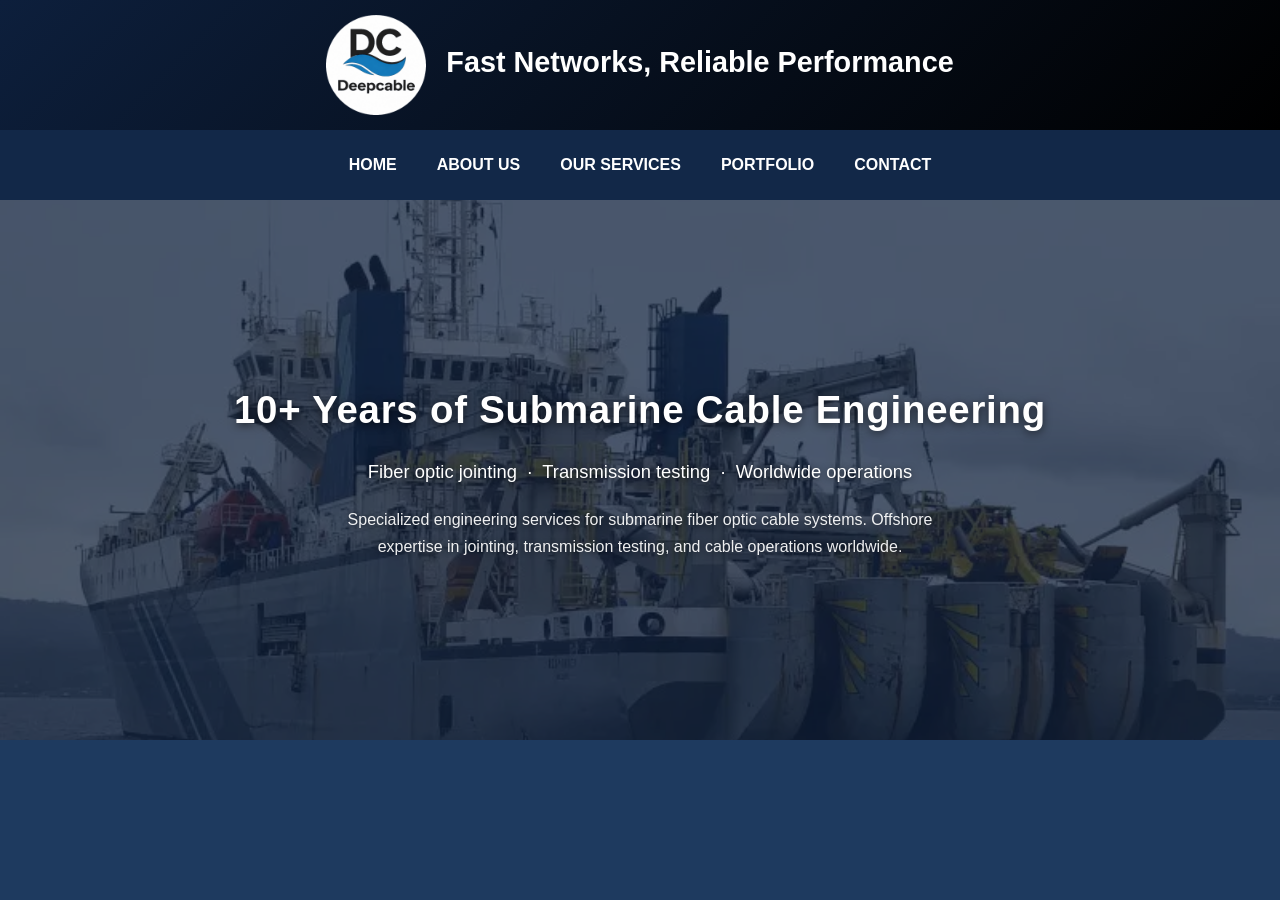
<file: index.html>
<!DOCTYPE html>
<html lang="en">
<head>
  <meta charset="UTF-8">
  <meta name="viewport" content="width=device-width, initial-scale=1.0">
  <title>Deepcable | Submarine Fiber Optic Engineering</title>
  <meta name="description" content="Deepcable provides specialized submarine fiber optic engineering services worldwide — cable jointing, transmission testing, and offshore cable operations with 10+ years of experience.">
  <meta property="og:title" content="Deepcable | Submarine Fiber Optic Engineering">
  <meta property="og:description" content="Specialized engineering services for submarine fiber optic cable systems. Worldwide operations, 10+ years of offshore expertise.">
  <meta property="og:type" content="website">
  <link rel="stylesheet" href="style.css">
  <script src="main.js" defer></script>
</head>
<body>

  <header>
    <a href="index.html" class="logo-container">
      <img src="images/logobianco.png" alt="Deepcable Logo" class="logo">
      <h1>Fast Networks, Reliable Performance</h1>
    </a>
  </header>

  <nav>
    <button class="hamburger" aria-label="Menu">&#9776;</button>
    <div class="nav-links">
      <a href="index.html">Home</a>
      <a href="about.html">About Us</a>
      <a href="services.html">Our Services</a>
      <a href="portfolio.html">Portfolio</a>
      <a href="contact.html">Contact</a>
    </div>
  </nav>

  <div class="hero-carousel">
    <div class="hero-slide active" style="background-image: url('images/home1.webp')"></div>
    <div class="hero-slide" style="background-image: url('images/home2.webp')"></div>
    <div class="hero-slide" style="background-image: url('images/home3.webp')"></div>
    <div class="hero-slide" style="background-image: url('images/home4.webp')"></div>
    <div class="hero-slide" style="background-image: url('images/home5.webp')"></div>
    <div class="hero-slide" style="background-image: url('images/home6.webp')"></div>
    <div class="hero-overlay">
      <h2>10+ Years of Submarine Cable Engineering</h2>
      <p class="hero-tagline">Fiber optic jointing &nbsp;·&nbsp; Transmission testing &nbsp;·&nbsp; Worldwide operations</p>
      <p class="hero-desc">Specialized engineering services for submarine fiber optic cable systems. Offshore expertise in jointing, transmission testing, and cable operations worldwide.</p>
    </div>
  </div>

</body>
</html>
</file>
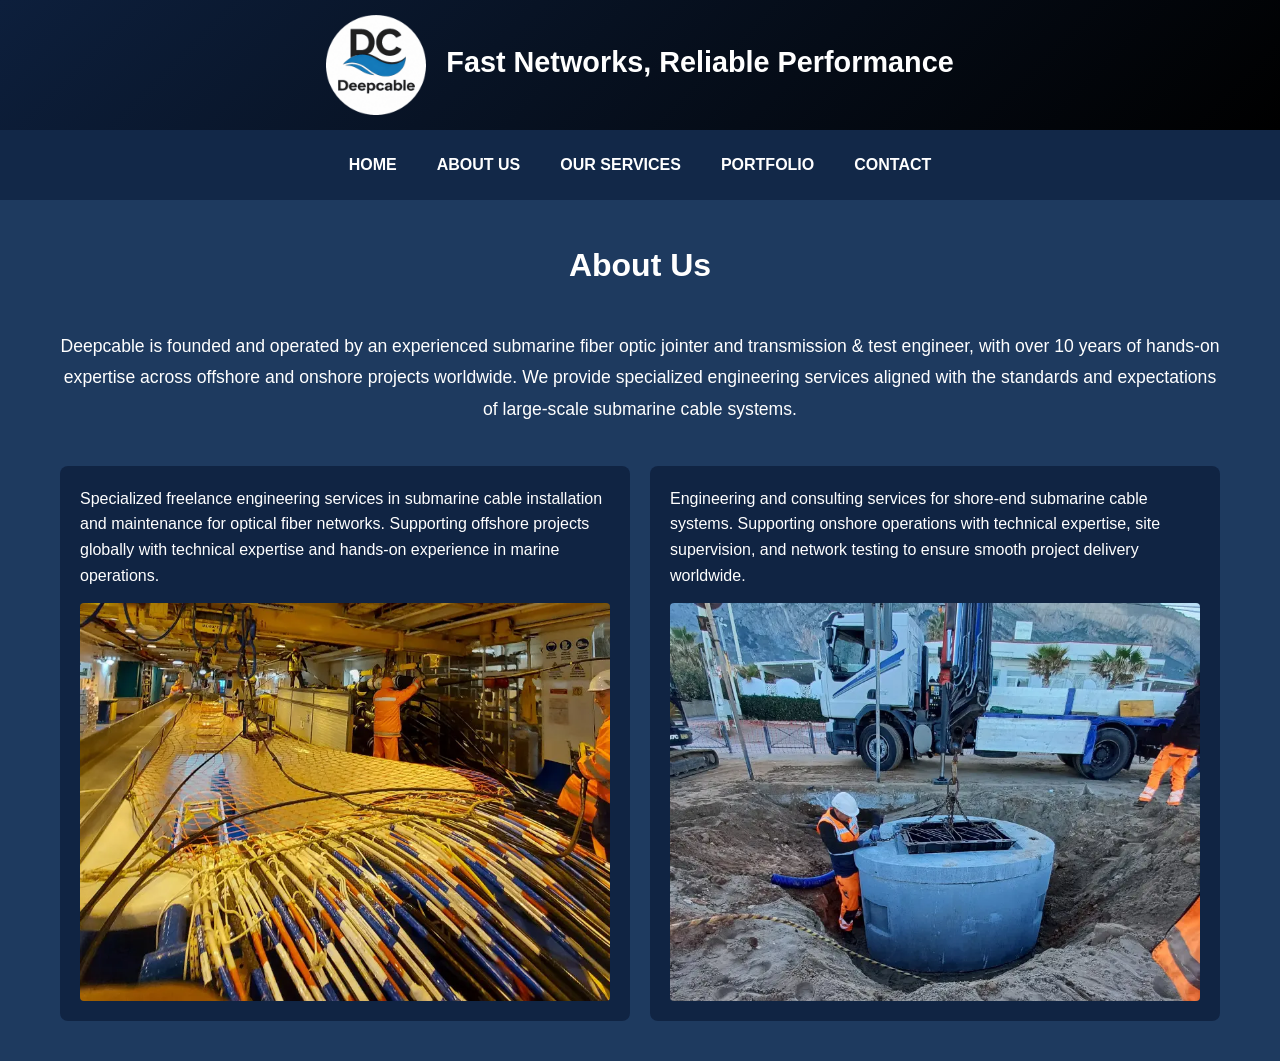
<file: about.html>
<!DOCTYPE html>
<html lang="en">
<head>
  <meta charset="UTF-8">
  <meta name="viewport" content="width=device-width, initial-scale=1.0">
  <title>About Us | Deepcable</title>
  <meta name="description" content="Deepcable is founded and operated by an experienced submarine fiber optic engineer with 10+ years of hands-on offshore and onshore expertise worldwide.">
  <meta property="og:title" content="About Us | Deepcable">
  <meta property="og:description" content="10+ years of submarine cable engineering experience. Offshore and onshore projects worldwide.">
  <meta property="og:type" content="website">
  <link rel="stylesheet" href="style.css">
  <script src="main.js" defer></script>
</head>
<body>

  <header>
    <a href="index.html" class="logo-container">
      <img src="images/logobianco.png" alt="Deepcable Logo" class="logo">
      <h1>Fast Networks, Reliable Performance</h1>
    </a>
  </header>

  <nav>
    <button class="hamburger" aria-label="Menu">&#9776;</button>
    <div class="nav-links">
      <a href="index.html">Home</a>
      <a href="about.html">About Us</a>
      <a href="services.html">Our Services</a>
      <a href="portfolio.html">Portfolio</a>
      <a href="contact.html">Contact</a>
    </div>
  </nav>

  <section id="about">
    <h2>About Us</h2>
    <p style="text-align: center; margin-bottom: 40px; font-size: 1.1rem; line-height: 1.8;">Deepcable is founded and operated by an experienced submarine fiber optic jointer and transmission &amp; test engineer, with over 10 years of hands-on expertise across offshore and onshore projects worldwide. We provide specialized engineering services aligned with the standards and expectations of large-scale submarine cable systems.</p>
    <div class="cards">
      <div class="card">
        <p>Specialized freelance engineering services in submarine cable installation and maintenance for optical fiber networks. Supporting offshore projects globally with technical expertise and hands-on experience in marine operations.</p>
        <img src="images/about1.webp" alt="Offshore submarine cable operations">
      </div>
      <div class="card">
        <p>Engineering and consulting services for shore-end submarine cable systems. Supporting onshore operations with technical expertise, site supervision, and network testing to ensure smooth project delivery worldwide.</p>
        <img src="images/about2.webp" alt="Shore-end cable engineering">
      </div>
    </div>
  </section>

</body>
</html>
</file>
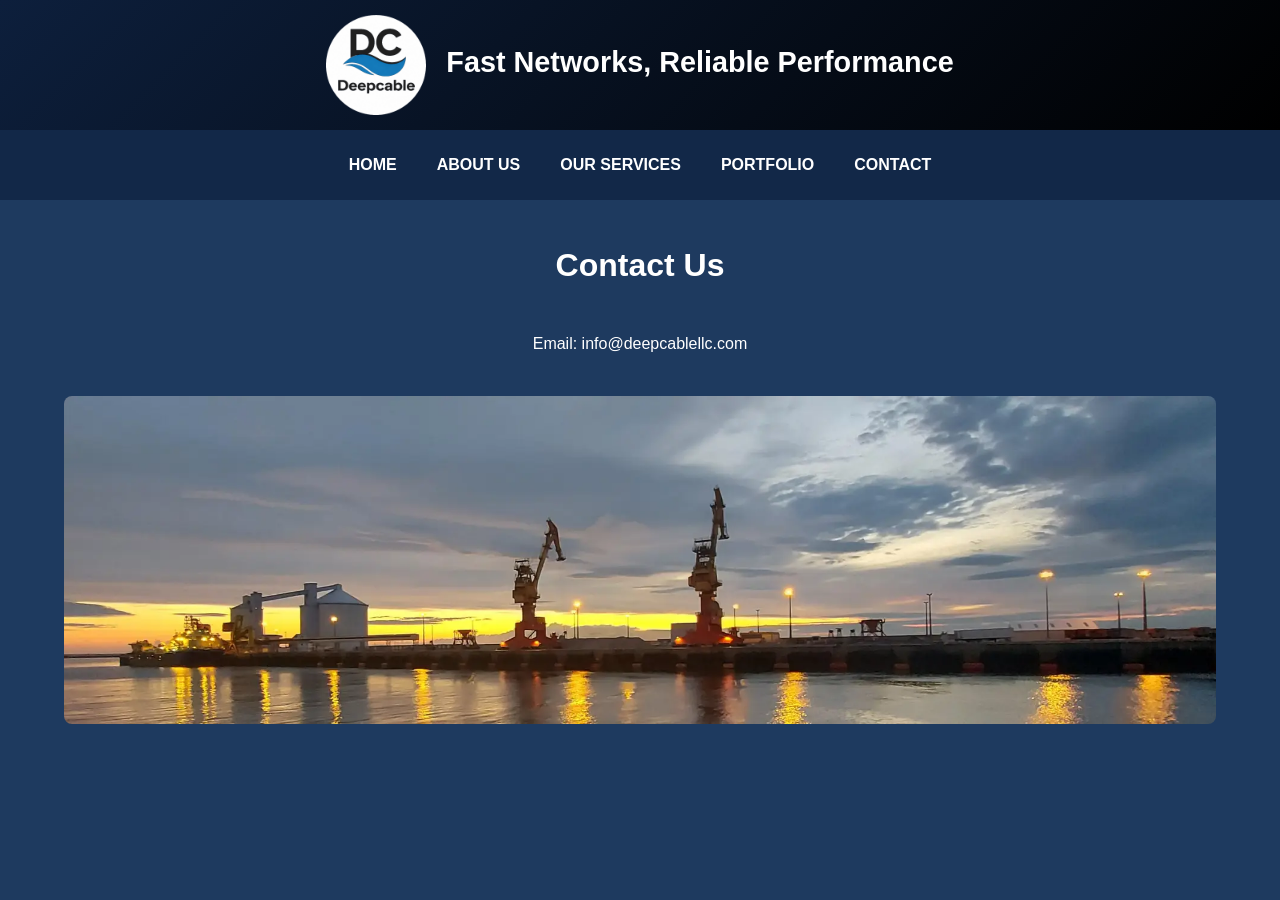
<file: contact.html>
<!DOCTYPE html>
<html lang="en">
<head>
  <meta charset="UTF-8">
  <meta name="viewport" content="width=device-width, initial-scale=1.0">
  <title>Contact | Deepcable</title>
  <meta name="description" content="Get in touch with Deepcable for submarine fiber optic engineering services. Available worldwide via WhatsApp, email, or phone.">
  <meta property="og:title" content="Contact | Deepcable">
  <meta property="og:description" content="Contact Deepcable for worldwide submarine cable engineering services.">
  <meta property="og:type" content="website">
  <link rel="stylesheet" href="style.css">
  <script src="main.js" defer></script>
</head>
<body>

  <header>
    <a href="index.html" class="logo-container">
      <img src="images/logobianco.png" alt="Deepcable Logo" class="logo">
      <h1>Fast Networks, Reliable Performance</h1>
    </a>
  </header>

  <nav>
    <button class="hamburger" aria-label="Menu">&#9776;</button>
    <div class="nav-links">
      <a href="index.html">Home</a>
      <a href="about.html">About Us</a>
      <a href="services.html">Our Services</a>
      <a href="portfolio.html">Portfolio</a>
      <a href="contact.html">Contact</a>
    </div>
  </nav>

  <section id="contact">
    <h2>Contact Us</h2>

    <div class="contact-info">
      <a href="mailto:info@deepcablellc.com">Email: info@deepcablellc.com</a>
    </div>
  </section>

  <div class="contact-hero">
    <img src="images/contact1.webp" alt="Submarine cable operations worldwide">
  </div>

</body>
</html>
</file>
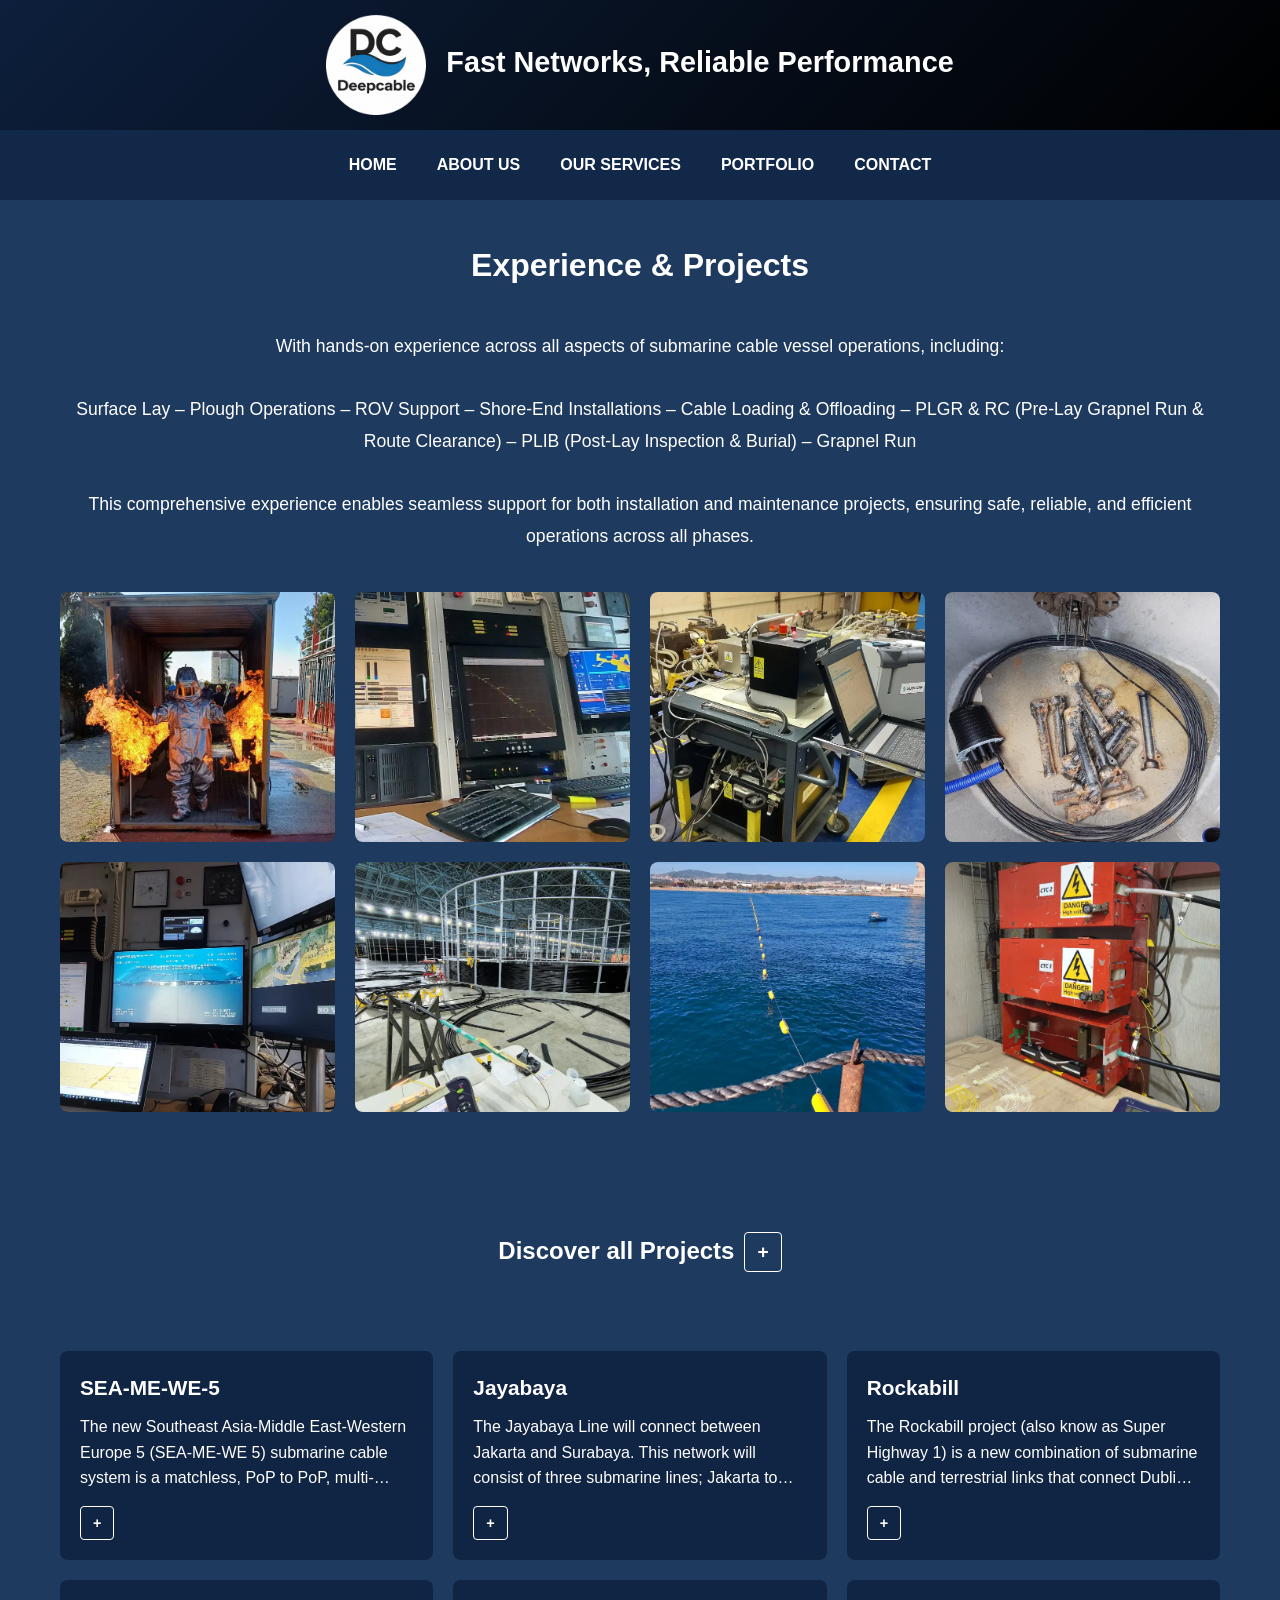
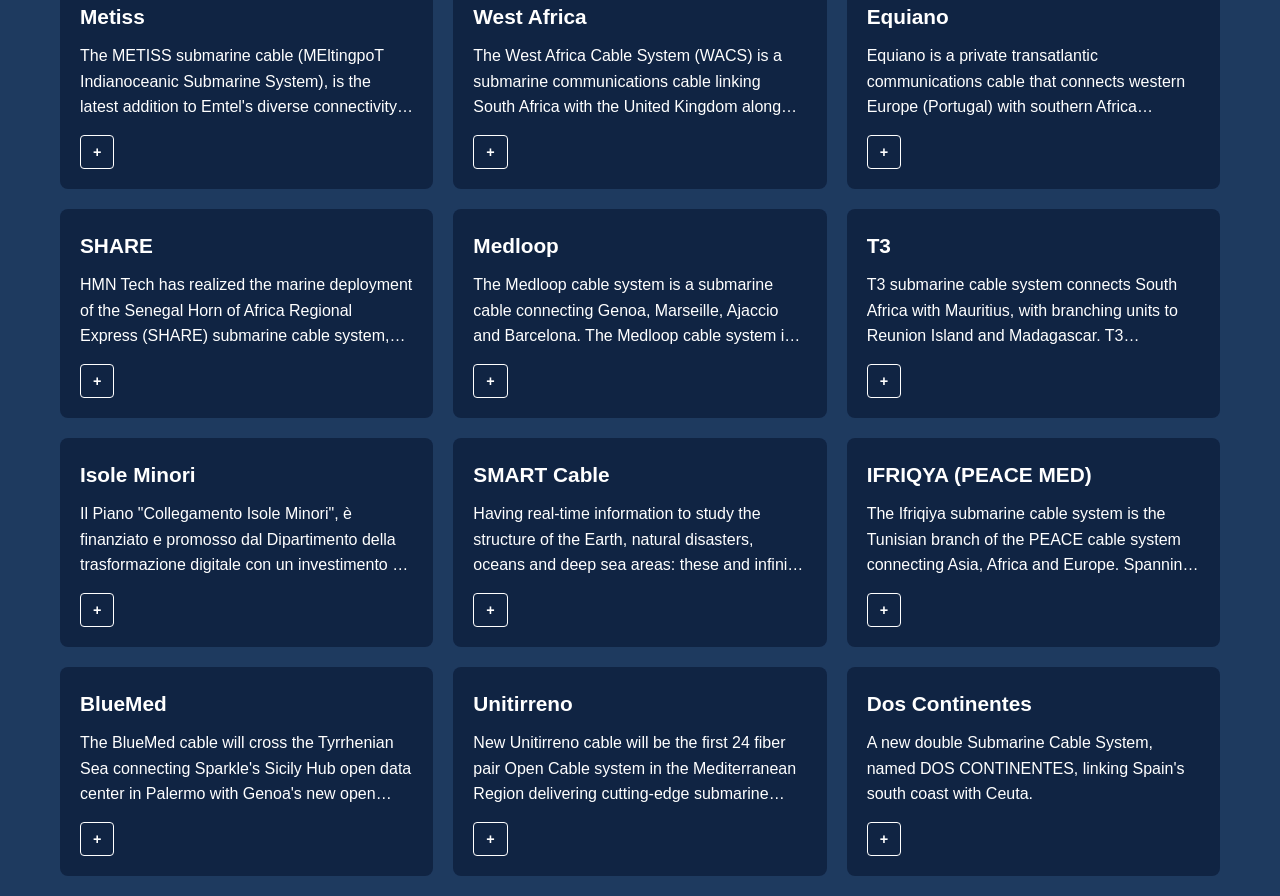
<file: portfolio.html>
<!DOCTYPE html>
<html lang="en">
<head>
  <meta charset="UTF-8">
  <meta name="viewport" content="width=device-width, initial-scale=1.0">
  <title>Portfolio | Deepcable</title>
  <meta name="description" content="Deepcable's project portfolio — 10+ years of submarine cable operations worldwide including SEA-ME-WE, Equiano, Metiss, SHARE, and many more major cable systems.">
  <meta property="og:title" content="Portfolio | Deepcable">
  <meta property="og:description" content="Major submarine cable projects worldwide — from the Mediterranean to the Indian Ocean and beyond.">
  <meta property="og:type" content="website">
  <link rel="stylesheet" href="style.css">
  <script src="main.js" defer></script>
  <style>
    .portfolio-gallery .gallery-grid {
      grid-template-columns: repeat(4, 1fr);
    }
    @media (max-width: 900px) {
      .portfolio-gallery .gallery-grid {
        grid-template-columns: repeat(2, 1fr);
      }
    }
    @media (max-width: 600px) {
      .portfolio-gallery .gallery-grid {
        grid-template-columns: repeat(2, 1fr);
      }
    }
  </style>
</head>
<body>

  <header>
    <a href="index.html" class="logo-container">
      <img src="images/logobianco.png" alt="Deepcable Logo" class="logo">
      <h1>Fast Networks, Reliable Performance</h1>
    </a>
  </header>

  <nav>
    <button class="hamburger" aria-label="Menu">&#9776;</button>
    <div class="nav-links">
      <a href="index.html">Home</a>
      <a href="about.html">About Us</a>
      <a href="services.html">Our Services</a>
      <a href="portfolio.html">Portfolio</a>
      <a href="contact.html">Contact</a>
    </div>
  </nav>

  <section id="portfolio">
    <h2>Experience &amp; Projects</h2>
    <p style="text-align: center; margin-bottom: 40px; font-size: 1.1rem; line-height: 1.8;">With hands-on experience across all aspects of submarine cable vessel operations, including:<br><br>Surface Lay &ndash; Plough Operations &ndash; ROV Support &ndash; Shore-End Installations &ndash; Cable Loading &amp; Offloading &ndash; PLGR &amp; RC (Pre-Lay Grapnel Run &amp; Route Clearance) &ndash; PLIB (Post-Lay Inspection &amp; Burial) &ndash; Grapnel Run<br><br>This comprehensive experience enables seamless support for both installation and maintenance projects, ensuring safe, reliable, and efficient operations across all phases.</p>

    <div class="portfolio-gallery">
      <div class="gallery-grid">
        <div class="gallery-item"><img src="images/portfolio1.webp" alt="Portfolio image 1"></div>
        <div class="gallery-item"><img src="images/portfolio2.webp" alt="Portfolio image 2"></div>
        <div class="gallery-item"><img src="images/portfolio3.webp" alt="Portfolio image 3"></div>
        <div class="gallery-item"><img src="images/portfolio4.webp" alt="Portfolio image 4"></div>
        <div class="gallery-item"><img src="images/portfolio5.webp" alt="Portfolio image 5"></div>
        <div class="gallery-item"><img src="images/portfolio6.webp" alt="Portfolio image 6"></div>
        <div class="gallery-item"><img src="images/portfolio7.webp" alt="Portfolio image 7"></div>
        <div class="gallery-item"><img src="images/portfolio8.webp" alt="Portfolio image 8"></div>
      </div>
    </div>
  </section>

  <div style="max-width: 1200px; margin: 0 auto; padding: 0 20px 20px;">
    <div class="table-header">
      <h3 style="margin-top: 40px; margin-bottom: 40px; font-size: 1.5rem;">Discover all Projects</h3>
      <button class="table-toggle-btn" onclick="toggleTable()">+</button>
    </div>

    <div id="tableSection" class="table-hidden">
      <div id="yearFilter" class="year-filter"></div>
      <table class="projects-table" id="projectsTable">
      <thead>
        <tr>
          <th>Project Name</th>
          <th>Cable Type</th>
          <th>Date</th>
        </tr>
      </thead>
      <tbody>
        <tr><td>SMW5 seg. 4.3</td><td>OAL-C4 LOADING</td><td>Jul–Sep 2015</td></tr>
        <tr><td>Bolano-Paradiso</td><td>URC1- Pirelli MF</td><td>Dec 2015</td></tr>
        <tr><td>EIG</td><td>OAL-C4</td><td>Feb 2016</td></tr>
        <tr><td>LEV</td><td>Tyco Millennia</td><td>Feb 2016</td></tr>
        <tr><td>IMEWE</td><td>OAL-C4</td><td>Mar 2016</td></tr>
        <tr><td>Italia-Libia</td><td>Pirelli 18.5</td><td>Mar 2016</td></tr>
        <tr><td>SMW5</td><td>OAL-C4 OAL-C7 LAY</td><td>Apr–May 2016</td></tr>
        <tr><td>Licata Linosa</td><td>Pirelli M.F./URC1</td><td>Aug 2016</td></tr>
        <tr><td>Bari Durazzo</td><td>Pirelli MF</td><td>Aug 2016</td></tr>
        <tr><td>Vulcano Milazzo</td><td>Pirelli MF</td><td>Dec 2016–Jan 2017</td></tr>
        <tr><td>SMW4</td><td>OAL-C5</td><td>Apr 2017</td></tr>
        <tr><td>Bari Durazzo</td><td>Pirelli MF</td><td>May 2017</td></tr>
        <tr><td>Bios</td><td>OAL-C5</td><td>May 2017</td></tr>
        <tr><td>Janna Link 1</td><td>NSW Minisub</td><td>Aug 2017</td></tr>
        <tr><td>SMW4</td><td>OAL-C4</td><td>Sep 2017</td></tr>
        <tr><td>SMW4</td><td>OAL-C4</td><td>Nov 2017</td></tr>
        <tr><td>Lamezia-Messina</td><td>Pirelli 25mm</td><td>Feb 2018</td></tr>
        <tr><td>Silphium</td><td>URC-1</td><td>Mar 2018</td></tr>
        <tr><td>HCMR</td><td>ROC-2</td><td>May 2018</td></tr>
        <tr><td>Janna Link 1</td><td>NSW Minusub</td><td>Aug 2018</td></tr>
        <tr><td>SMW4</td><td>OAL-C4</td><td>Sep–Oct 2018</td></tr>
        <tr><td>Janna Link 1</td><td>NSW Minisub</td><td>Jun 2019</td></tr>
        <tr><td>Columbus III</td><td>Pirelli 18.5</td><td>Jul 2019</td></tr>
        <tr><td>ROCKABILL</td><td>Nexans URC-1 5.6</td><td>Jul 2019</td></tr>
        <tr><td>Ischia Capri</td><td>Pirelli MF</td><td>Sep 2019</td></tr>
        <tr><td>Capri Massalubrense</td><td>Pirelli S280</td><td>Sep 2019</td></tr>
        <tr><td>Smw 3 Seg9</td><td>OALC4</td><td>Oct 2019</td></tr>
        <tr><td>Smw 3 Seg9</td><td>OALC2</td><td>Oct 2019</td></tr>
        <tr><td>Azores Pico S. Maria</td><td>NSW MinisubCT</td><td>Oct 2019</td></tr>
        <tr><td>Licata-Linosa-Lampedusa</td><td>Pirelli 18.5</td><td>Nov–Dec 2019</td></tr>
        <tr><td>Licata-Linosa-Lampedusa</td><td>URC-1</td><td>Nov–Dec 2019</td></tr>
        <tr><td>Jayabaya</td><td>URC1</td><td>Nov–Dec 2019</td></tr>
        <tr><td>GTD Crimar</td><td>NSW Minisub</td><td>Feb 2020</td></tr>
        <tr><td>Metiss</td><td>OAL-C5 OAL-C7</td><td>Apr–Jul 2020</td></tr>
        <tr><td>Pelagie (Linosa-Lampedusa)</td><td>URC-1 Pirelli MF</td><td>Aug 2020</td></tr>
        <tr><td>Anacapri - Ischia</td><td>Pirelli MF</td><td>Aug 2020</td></tr>
        <tr><td>West Africa</td><td>OAL-C4 OAL-C7</td><td>Nov–Dec 2020</td></tr>
        <tr><td>Janna Link 2</td><td>NSW MinisubCT</td><td>Feb 2021</td></tr>
        <tr><td>Med Nautilus R05 R06</td><td>OAL-C5 URC2</td><td>Mar 2021</td></tr>
        <tr><td>MENA</td><td>OAL-C4</td><td>Mar 2021</td></tr>
        <tr><td>EQUIANO</td><td>OAL-C4 OAL-C7</td><td>May–Jun 2021</td></tr>
        <tr><td>EQUIANO</td><td>OAL-C4 OAL-C7</td><td>Jul–Aug 2021</td></tr>
        <tr><td>SHARE</td><td>ROC-2</td><td>Nov–Dec 2021</td></tr>
        <tr><td>Trapani Kelibia</td><td>Pirelli S560</td><td>Jan 2022</td></tr>
        <tr><td>Thetis</td><td>URC-1</td><td>Jan–Feb 2022</td></tr>
        <tr><td>Thetis</td><td>URC-1</td><td>Apr–Jun 2022</td></tr>
        <tr><td>Mikonos Syros R05</td><td>Siemens Flexible</td><td>May 2022</td></tr>
        <tr><td>WA Mauritania S6</td><td>OALC-4</td><td>Jul 2022</td></tr>
        <tr><td>WA Mauritania S6</td><td>OALC-4</td><td>Aug–Sep 2022</td></tr>
        <tr><td>Medloop</td><td>OALC-4 OALC-7</td><td>Nov–Dec 2022</td></tr>
        <tr><td>Ischia Anacapri</td><td>Pirelli MuFi</td><td>Jan 2023</td></tr>
        <tr><td>Thetis A3 R01, Seg.04</td><td>URC 1</td><td>Feb 2023</td></tr>
        <tr><td>Palmi Mortelle R 02</td><td>URC1-NSW Minisub CT</td><td>Mar 2023</td></tr>
        <tr><td>Janna Link 2</td><td>NSW Minisub CT</td><td>Apr 2023</td></tr>
        <tr><td>T3 SCS</td><td>OALC-4 OALC-7</td><td>May–Jun 2023</td></tr>
        <tr><td>INFRATEL</td><td>NSW Minisub R</td><td>Aug–Oct 2023</td></tr>
        <tr><td>INFN INGV EMSO SMARTCABLE</td><td>Pirelli 18.5</td><td>Nov–Dec 2023</td></tr>
        <tr><td>IFRIQYA</td><td>HORC-1</td><td>Jan–Feb 2024</td></tr>
        <tr><td>BLUERAMAN</td><td>OALC-4 OALC-7</td><td>Mar–Apr 2024</td></tr>
        <tr><td>INFRATEL</td><td>NSW Minisub R</td><td>May–Jun 2024</td></tr>
        <tr><td>BLUERAMAN</td><td>OALC-4 OALC-7</td><td>Jun–Jul 2024</td></tr>
        <tr><td>SMW4 S4.1</td><td>OAL-C4</td><td>Aug–Sep 2024</td></tr>
        <tr><td>PIM S6R1</td><td>NSW Minisub R</td><td>Sep 2024</td></tr>
        <tr><td>PIM S13R2</td><td>NSW Minisub R</td><td>Sep–Oct 2024</td></tr>
        <tr><td>PIM S10R3</td><td>NSW Minisub R</td><td>Oct 2024</td></tr>
        <tr><td>Unitirreno</td><td>OALC-4</td><td>Dec 2024</td></tr>
        <tr><td>SMW5 4.1 R2</td><td>OALC-4</td><td>Mar 2025</td></tr>
        <tr><td>Unitirreno</td><td>OALC-4</td><td>Jul 2025</td></tr>
      </tbody>
    </table>
    </div>

    <div class="cards" style="margin-top: 40px;">
      <div class="card">
        <h3 style="margin-bottom: 10px; font-size: 1.3rem;">SEA-ME-WE-5</h3>
        <p class="card-description">The new Southeast Asia-Middle East-Western Europe 5 (SEA-ME-WE 5) submarine cable system is a matchless, PoP to PoP, multi-regional data superhighway. It is a technological breakthrough which marks a global communications milestone. Designed with the latest upgradable 100Gbps technology enabling initial system capacity of 24 Tbps, it will provide the lowest latency, further enhancing the diversity and resilience to the heavily loaded Asia to Europe route.</p>
        <button class="expand-button">+</button>
      </div>
      <div class="card">
        <h3 style="margin-bottom: 10px; font-size: 1.3rem;">Jayabaya</h3>
        <p class="card-description">The Jayabaya Line will connect between Jakarta and Surabaya. This network will consist of three submarine lines; Jakarta to Cirebon, Cirebon to Semarang, and Semarang to Surabaya. With a total of 915 km of undersea fiber optic cable will connect Jakarta &amp; Surabaya (Jakarta-Cirebon-Semarang-Surabaya)</p>
        <button class="expand-button">+</button>
      </div>
      <div class="card">
        <h3 style="margin-bottom: 10px; font-size: 1.3rem;">Rockabill</h3>
        <p class="card-description">The Rockabill project (also know as Super Highway 1) is a new combination of submarine cable and terrestrial links that connect Dublin to London and Lowestoft, on the eastern coast of the UK. The fibre network is a duct and dark fibre infrastructure system using a ultra-low-loss fibre to reduce cost per bit, while the system route meets the needs of Clients who want to transport multiple terabits of traffic.</p>
        <button class="expand-button">+</button>
      </div>
      <div class="card">
        <h3 style="margin-bottom: 10px; font-size: 1.3rem;">Metiss</h3>
        <p class="card-description">The METISS submarine cable (MEltingpoT Indianoceanic Submarine System), is the latest addition to Emtel's diverse connectivity to the World. Activated in March 2021, METISS is a new-generation 3,200 KM optical fiber cable connecting Mauritius, Reunion Island, Madagascar and South Africa. The cable landing station is hosted in Emtel's Data Centre in Arsenal. With a capacity of multi Terabits per second and advanced technology, the METISS cable will ensure that your growing demand for data are met for the next few decades.</p>
        <button class="expand-button">+</button>
      </div>
      <div class="card">
        <h3 style="margin-bottom: 10px; font-size: 1.3rem;">West Africa</h3>
        <p class="card-description">The West Africa Cable System (WACS) is a submarine communications cable linking South Africa with the United Kingdom along the west coast of Africa that was constructed by Alcatel-Lucent. The cable consists of four fibre pairs and is 14,530 km in length, linking from Yzerfontein in the Western Cape of South Africa to London in the United Kingdom. It has 14 landing points, 12 along the western coast of Africa (including Cape Verde and Canary Islands) and 2 in Europe (Portugal and England).</p>
        <button class="expand-button">+</button>
      </div>
      <div class="card">
        <h3 style="margin-bottom: 10px; font-size: 1.3rem;">Equiano</h3>
        <p class="card-description">Equiano is a private transatlantic communications cable that connects western Europe (Portugal) with southern Africa (Melkbosstrand, South Africa). Branching points along the way connect to Togo, Nigeria, the island of St. Helena and Namibia. The cable was announced by Google in June 2019 and was eventually launched in September 2022, having reached its final destination of South Africa.</p>
        <button class="expand-button">+</button>
      </div>
      <div class="card">
        <h3 style="margin-bottom: 10px; font-size: 1.3rem;">SHARE</h3>
        <p class="card-description">HMN Tech has realized the marine deployment of the Senegal Horn of Africa Regional Express (SHARE) submarine cable system, with landfalls in both Senegal and Cape Verde. Financed by the Senegalese State and operated by the Agence De l'Informatique de l'Etat (ADIE), the 720km system transmits a total design capacity of 16Tbps between Dakar Senegal, and Praia in Cape Verde.</p>
        <button class="expand-button">+</button>
      </div>
      <div class="card">
        <h3 style="margin-bottom: 10px; font-size: 1.3rem;">Medloop</h3>
        <p class="card-description">The Medloop cable system is a submarine cable connecting Genoa, Marseille, Ajaccio and Barcelona. The Medloop cable system is developed by Elettra Tlc S.p.A., a subsidiary of Orange Marine, and supplied by Alcatel Submarine Networks (ASN), ready for service in 2023.</p>
        <button class="expand-button">+</button>
      </div>
      <div class="card">
        <h3 style="margin-bottom: 10px; font-size: 1.3rem;">T3</h3>
        <p class="card-description">T3 submarine cable system connects South Africa with Mauritius, with branching units to Reunion Island and Madagascar. T3 submarine cable project is developed by Mauritius Telecom, in a partnership with Liquid Telecom. T3 cable system consists of 4 fiber pairs in its trunk, with design capacity of 13.5 Tbps per fiber pair and 54 Tbps for the whole system. Alcatel Submarine Networks (ASN) has been contracted to supply and install the T3 submarine cable system.</p>
        <button class="expand-button">+</button>
      </div>
      <div class="card">
        <h3 style="margin-bottom: 10px; font-size: 1.3rem;">Isole Minori</h3>
        <p class="card-description">Il Piano "Collegamento Isole Minori", è finanziato e promosso dal Dipartimento della trasformazione digitale con un investimento di oltre 45 milioni di euro del PNRR, è attuato da Infratel Italia S.p.A e realizzato dall'operatore aggiudicatario Elettra Tlc. Il Piano ha il fine di fornire connettività adeguata a 21 isole minori delle regioni Lazio, Puglia, Sicilia, Toscana e Sardegna.</p>
        <button class="expand-button">+</button>
      </div>
      <div class="card">
        <h3 style="margin-bottom: 10px; font-size: 1.3rem;">SMART Cable</h3>
        <p class="card-description">Having real-time information to study the structure of the Earth, natural disasters, oceans and deep sea areas: these and infinite other potentials of SMART Cable, an innovative underwater device installed by a team of researchers and technologists from the National Institute of Geophysics and Volcanology (INGV) in the western sector of the Ionian Sea, off the coast of eastern Sicily.</p>
        <button class="expand-button">+</button>
      </div>
      <div class="card">
        <h3 style="margin-bottom: 10px; font-size: 1.3rem;">IFRIQYA (PEACE MED)</h3>
        <p class="card-description">The Ifriqiya submarine cable system is the Tunisian branch of the PEACE cable system connecting Asia, Africa and Europe. Spanning 950 km from Bizerte to the main trunk of PEACE MED connecting Marseille, France, and Abu Talaat, Egypt. It has an overall capability of around 3 Tbps and was ready for service on March 3, 2024, owned and operated by Ooredoo Tunisia.</p>
        <button class="expand-button">+</button>
      </div>
      <div class="card">
        <h3 style="margin-bottom: 10px; font-size: 1.3rem;">BlueMed</h3>
        <p class="card-description">The BlueMed cable will cross the Tyrrhenian Sea connecting Sparkle's Sicily Hub open data center in Palermo with Genoa's new open landing station. With a capacity up to 240 Tbps and about 1,000 km long, BlueMed will provide advanced connectivity between Middle East, Africa, Asia and the European mainland hubs with up to 50% latency reduction than existing terrestrial cables connecting Sicily with Milan.</p>
        <button class="expand-button">+</button>
      </div>
      <div class="card">
        <h3 style="margin-bottom: 10px; font-size: 1.3rem;">Unitirreno</h3>
        <p class="card-description">New Unitirreno cable will be the first 24 fiber pair Open Cable system in the Mediterranean Region delivering cutting-edge submarine technologies to support continuously increasing national and international bandwidth requirements.</p>
        <button class="expand-button">+</button>
      </div>
      <div class="card">
        <h3 style="margin-bottom: 10px; font-size: 1.3rem;">Dos Continentes</h3>
        <p class="card-description">A new double Submarine Cable System, named DOS CONTINENTES, linking Spain's south coast with Ceuta.</p>
        <button class="expand-button">+</button>
      </div>
    </div>
  </div>


</body>
</html>
</file>
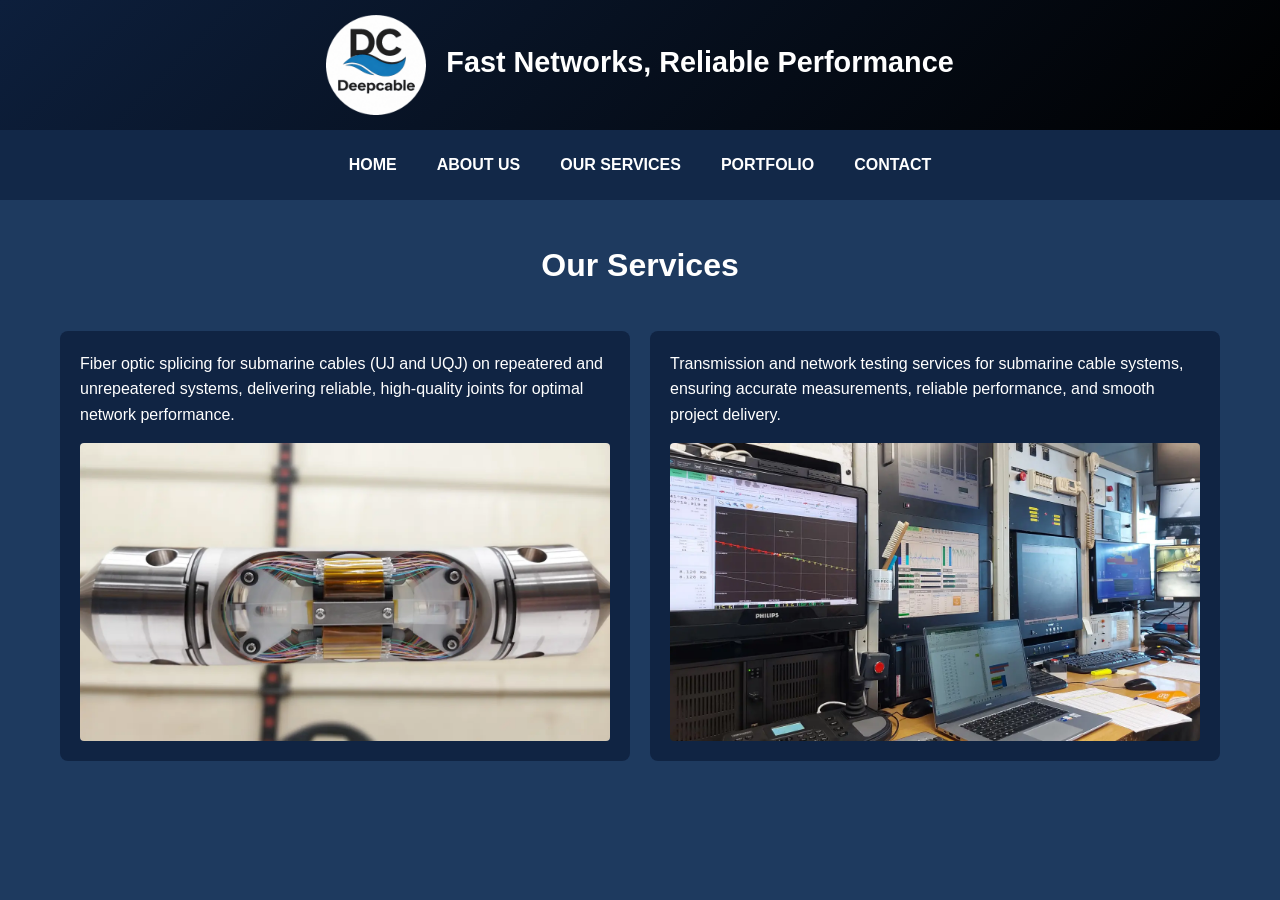
<file: services.html>
<!DOCTYPE html>
<html lang="en">
<head>
  <meta charset="UTF-8">
  <meta name="viewport" content="width=device-width, initial-scale=1.0">
  <title>Our Services | Deepcable</title>
  <meta name="description" content="Deepcable offers submarine fiber optic jointing (UJ and UQJ) and transmission testing services for repeatered and unrepeatered cable systems worldwide.">
  <meta property="og:title" content="Our Services | Deepcable">
  <meta property="og:description" content="Fiber optic splicing and transmission testing for submarine cable systems — worldwide operations.">
  <meta property="og:type" content="website">
  <link rel="stylesheet" href="style.css">
  <script src="main.js" defer></script>
</head>
<body>

  <header>
    <a href="index.html" class="logo-container">
      <img src="images/logobianco.png" alt="Deepcable Logo" class="logo">
      <h1>Fast Networks, Reliable Performance</h1>
    </a>
  </header>

  <nav>
    <button class="hamburger" aria-label="Menu">&#9776;</button>
    <div class="nav-links">
      <a href="index.html">Home</a>
      <a href="about.html">About Us</a>
      <a href="services.html">Our Services</a>
      <a href="portfolio.html">Portfolio</a>
      <a href="contact.html">Contact</a>
    </div>
  </nav>

  <section id="services">
    <h2>Our Services</h2>
    <div class="cards">
      <div class="card">
        <p>Fiber optic splicing for submarine cables (UJ and UQJ) on repeatered and unrepeatered systems, delivering reliable, high-quality joints for optimal network performance.</p>
        <img src="images/service1.webp" alt="Fiber optic splicing">
      </div>
      <div class="card">
        <p>Transmission and network testing services for submarine cable systems, ensuring accurate measurements, reliable performance, and smooth project delivery.</p>
        <img src="images/service2.webp" alt="Transmission testing">
      </div>
    </div>
  </section>

</body>
</html>
</file>
<file: style.css>
/* ===== Color palette ===== */
:root {
  --primary-color: #0d1f3c;
  --secondary-color: #000000;
  --text-color: #ffffff;
  --accent-color: #1e3a5f;
}

/* ===== Global ===== */
* {
  box-sizing: border-box;
  margin: 0;
  padding: 0;
  font-family: 'Arial', sans-serif;
}

body {
  background-color: var(--accent-color);
  color: var(--text-color);
  line-height: 1.6;
}

a {
  color: var(--text-color);
  text-decoration: none;
}

img {
  max-width: 100%;
  height: auto;
  display: block;
}

/* ===== Header ===== */
header {
  text-align: center;
  padding: 15px 20px;
  background: linear-gradient(135deg, var(--primary-color), var(--secondary-color));
}

header img {
  max-width: 100px;
  margin-bottom: 0;
  margin-right: 20px;
}

header h1 {
  font-size: 1.8rem;
  margin-bottom: 5px;
}

header p {
  font-size: 1rem;
  font-weight: 300;
}

.logo {
  max-width: 100px;
  width: auto;
  height: auto;
}

.logo-container {
  display: flex;
  flex-direction: row;
  align-items: center;
  justify-content: center;
  text-align: center;
  text-decoration: none;
  cursor: pointer;
}

/* ===== Nav ===== */
nav {
  width: 100%;
  display: flex;
  justify-content: center;
  gap: 40px;
  padding: 22px 20px;
  font-weight: bold;
  text-transform: uppercase;
  background-color: rgba(13, 31, 60, 0.65);
  backdrop-filter: blur(4px);
  position: relative;
  z-index: 50;
}

nav a:hover {
  text-decoration: underline;
  opacity: 0.85;
}

/* ===== Hero carousel (index only) ===== */
.hero-carousel {
  position: relative;
  height: 540px;
  overflow: hidden;
}

.hero-slide {
  position: absolute;
  inset: 0;
  background-size: cover;
  background-position: center;
  opacity: 0;
  transition: opacity 1.2s ease-in-out;
}

.hero-slide.active {
  opacity: 1;
}

.hero-overlay {
  position: absolute;
  inset: 0;
  display: flex;
  flex-direction: column;
  align-items: center;
  justify-content: center;
  text-align: center;
  padding: 20px;
  background: rgba(13, 31, 60, 0.72);
  z-index: 2;
}

.hero-overlay h2 {
  font-size: 2.4rem;
  margin-bottom: 16px;
  font-weight: bold;
  letter-spacing: 0.02em;
  text-shadow: 0 2px 8px rgba(0,0,0,0.6);
}

.hero-tagline {
  font-size: 1.15rem;
  line-height: 1.7;
  margin-bottom: 18px;
  text-shadow: 0 1px 6px rgba(0,0,0,0.5);
}

.hero-desc {
  font-size: 1rem;
  opacity: 0.92;
  line-height: 1.7;
  max-width: 620px;
  text-shadow: 0 1px 6px rgba(0,0,0,0.5);
}

/* ===== Sections ===== */
section {
  padding: 40px 20px;
  max-width: 1200px;
  margin: 0 auto;
}

section h2 {
  text-align: center;
  font-size: 2rem;
  margin-bottom: 40px;
}

/* ===== Welcome strip (index) ===== */
.welcome-strip {
  background-color: var(--primary-color);
  text-align: center;
  padding: 52px 20px;
  width: 100%;
}

.welcome-strip h2 {
  font-size: 1.9rem;
  margin-bottom: 14px;
}

.welcome-strip p {
  font-size: 1.1rem;
  line-height: 1.8;
  max-width: 680px;
  margin: 0 auto;
  opacity: 0.88;
}

/* ===== Cards ===== */
.cards {
  display: grid;
  grid-template-columns: repeat(auto-fit, minmax(280px, 1fr));
  gap: 20px;
}

.card {
  background-color: rgba(13, 31, 60, 0.8);
  padding: 20px;
  border-radius: 8px;
}

.card img {
  border-radius: 4px;
  margin-top: 15px;
}

.card p {
  font-size: 1rem;
}

/* ===== Gallery grid ===== */
.gallery-grid {
  display: grid;
  grid-template-columns: repeat(3, 1fr);
  gap: 20px;
  margin-bottom: 40px;
}

.gallery-item {
  border-radius: 8px;
  overflow: hidden;
  background-color: rgba(13, 31, 60, 0.8);
  transition: transform 0.3s ease;
}

.gallery-item:hover {
  transform: scale(1.02);
}

.gallery-item img {
  width: 100%;
  height: 250px;
  object-fit: cover;
}

/* ===== Portfolio specifics ===== */
.card-description {
  display: -webkit-box;
  -webkit-line-clamp: 3;
  -webkit-box-orient: vertical;
  overflow: hidden;
  transition: all 0.3s ease;
}

.card-description.expanded {
  -webkit-line-clamp: unset;
  overflow: visible;
}

.expand-button {
  background-color: transparent;
  border: 1px solid var(--text-color);
  color: var(--text-color);
  padding: 8px 12px;
  margin-top: 15px;
  border-radius: 4px;
  cursor: pointer;
  font-weight: bold;
  font-size: 0.9rem;
  transition: all 0.3s ease;
}

.expand-button:hover {
  background-color: var(--primary-color);
  border-color: var(--accent-color);
}

.projects-table {
  width: 100%;
  border-collapse: collapse;
  margin: 20px 0;
  background-color: rgba(13, 31, 60, 0.5);
  border-radius: 8px;
  overflow: hidden;
}

.projects-table thead {
  background-color: rgba(13, 31, 60, 0.9);
  font-weight: bold;
  text-transform: uppercase;
  font-size: 0.95rem;
}

.projects-table th {
  padding: 15px;
  text-align: left;
  border-bottom: 2px solid rgba(30, 58, 95, 0.8);
}

.projects-table td {
  padding: 12px 15px;
  border-bottom: 1px solid rgba(30, 58, 95, 0.4);
}

.projects-table tbody tr:hover {
  background-color: rgba(30, 58, 95, 0.3);
}

.projects-table tbody tr:last-child td {
  border-bottom: none;
}

.table-hidden {
  display: none;
}

.table-toggle-btn {
  background-color: transparent;
  border: 1px solid var(--text-color);
  color: var(--text-color);
  padding: 8px 12px;
  margin-left: 10px;
  border-radius: 4px;
  cursor: pointer;
  font-weight: bold;
  font-size: 1.2rem;
  transition: all 0.3s ease;
}

.table-toggle-btn:hover {
  background-color: var(--primary-color);
  border-color: var(--accent-color);
}

.table-header {
  display: flex;
  justify-content: center;
  align-items: center;
}

.year-filter {
  display: flex;
  flex-wrap: wrap;
  gap: 8px;
  margin-bottom: 20px;
  justify-content: center;
}

.year-btn {
  background: transparent;
  border: 1px solid rgba(255, 255, 255, 0.35);
  color: var(--text-color);
  padding: 6px 16px;
  border-radius: 20px;
  cursor: pointer;
  font-size: 0.88rem;
  font-weight: bold;
  transition: all 0.2s ease;
}

.year-btn:hover {
  border-color: rgba(255, 255, 255, 0.8);
  background: rgba(255, 255, 255, 0.08);
}

.year-btn.active {
  background: var(--text-color);
  color: var(--primary-color);
  border-color: var(--text-color);
}

/* ===== Contact ===== */
.contact-hero {
  display: flex;
  justify-content: center;
  margin-bottom: 40px;
}

.contact-hero img {
  width: 90%;
  border-radius: 8px;
  transition: transform 0.3s ease;
}

.contact-hero img:hover {
  transform: scale(1.02);
}

.contact-whatsapp {
  text-align: center;
  margin-top: 20px;
}

.whatsapp-button {
  display: inline-block;
  background-color: #25D366;
  color: white;
  padding: 12px 20px;
  border-radius: 5px;
  font-weight: bold;
  text-decoration: none;
  font-size: 1rem;
}

.whatsapp-button:hover {
  background-color: #1ebe57;
}

.contact-info {
  text-align: center;
  margin-top: 20px;
  font-size: 1rem;
}

/* ===== Nav links wrapper ===== */
.nav-links {
  display: flex;
  gap: 40px;
}

/* ===== Hamburger ===== */
.hamburger {
  display: none;
  background: none;
  border: none;
  color: var(--text-color);
  font-size: 1.6rem;
  cursor: pointer;
  padding: 4px 8px;
  line-height: 1;
}

/* ===== Responsive ===== */
@media (max-width: 900px) {
  .gallery-grid {
    grid-template-columns: repeat(2, 1fr);
  }
}

@media (max-width: 600px) {
  nav {
    position: relative;
    justify-content: flex-end;
    padding: 14px 20px;
  }

  .hamburger {
    display: block;
  }

  .nav-links {
    display: none;
    flex-direction: column;
    width: 100%;
    position: absolute;
    top: 100%;
    left: 0;
    background-color: rgba(13, 31, 60, 0.97);
    z-index: 100;
  }

  .nav-links.open {
    display: flex;
  }

  .nav-links a {
    padding: 14px 20px;
    text-align: center;
    border-bottom: 1px solid rgba(255,255,255,0.08);
  }

  section {
    padding: 30px 20px;
  }

  .gallery-grid {
    grid-template-columns: 1fr;
  }

  .hero-carousel {
    height: 280px;
  }

  .hero-overlay h2 {
    font-size: 1.6rem;
  }

  .contact-info {
    display: flex;
    flex-direction: column;
    gap: 6px;
  }

  .contact-info .separator {
    display: none;
  }
}
</file>
